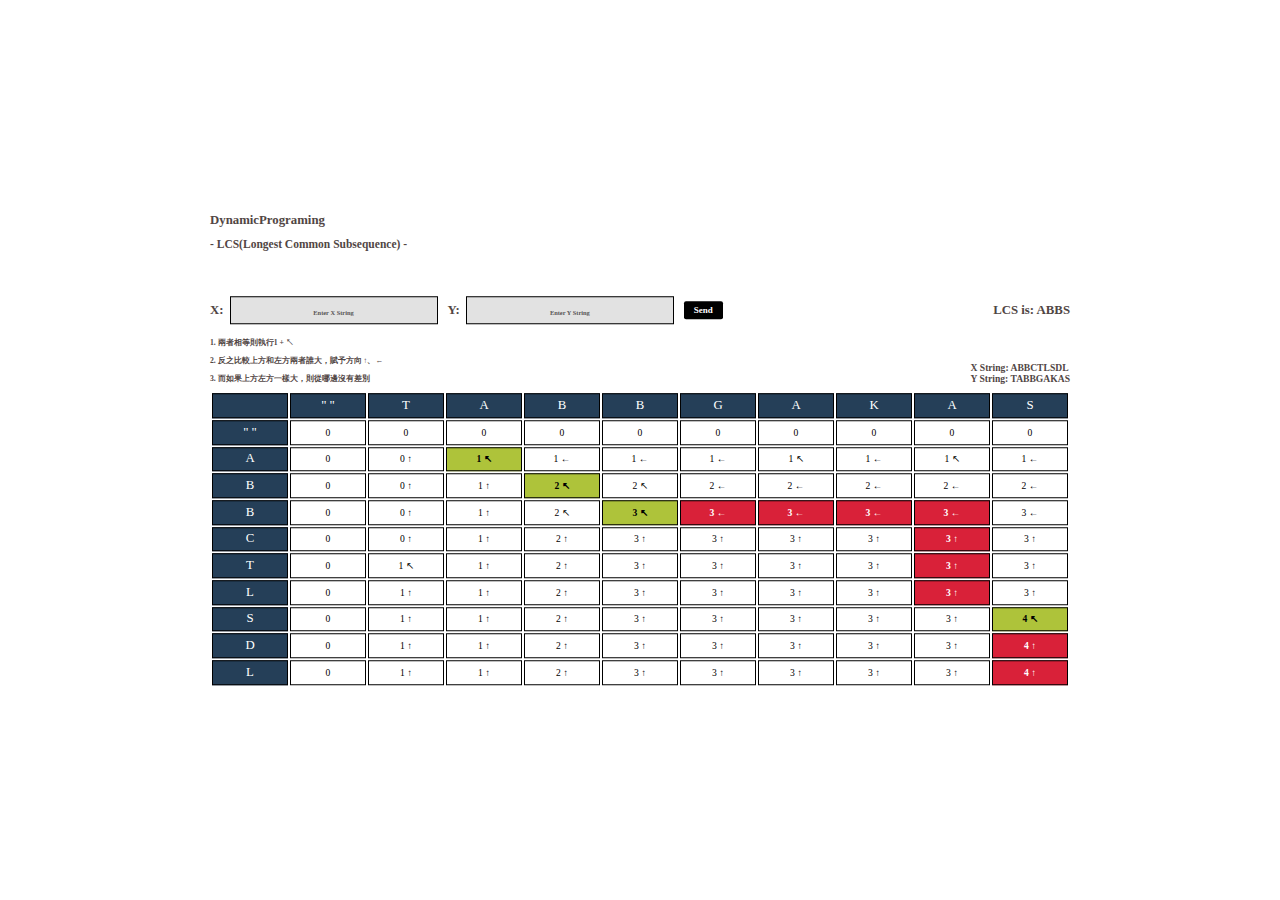
<file: index.html>
<html lang="en">
<head>
  <meta charset="UTF-8">
  <meta http-equiv="X-UA-Compatible" content="IE=edge">
  <meta name="viewport" content="width=device-width, initial-scale=1.0">
  <title>DynamicTable</title>
  <link rel="stylesheet" href="style.css">
</head>
<body></body>
</html>

<script>
// Dynamic Programing Version
let table1 = []
let table2 = []
let table3 = []
let result = ""
let xString = "ABBCTLSDL"
let yString = "TABBGAKAS"

// get DynamicPrograming Table
const dynamicLCS = (str1, str2) => {
  let m = str1.length
  let n = str2.length

  for (let i = 0; i <= m; i++) {
    table1.push([])
    table1[i][0] = 0
    for (let k = 1; k <= n; k++) {
      table1[i].push(null)
    }
  }
  
  for (let j = 0; j <= n; j++) {
    table1[0][j] = 0
  }
  
  // table2
  for (let i = 0; i <= m; i++) {
    table2.push([])
    for (let k = 0; k <= n; k++) {
      table2[i].push('')
    }
  }

  // table3
  for (let i = 0; i <= m; i++) {
    table3.push([])
    for (let k = 0; k <= n; k++) {
      table3[i].push('')
    }
  }
  
  for (let i = 1; i <= m; i++) {
    for (let j = 1; j <= n; j++) {
      // 如果兩者相等
      if (str1[i - 1] === str2[j - 1]) {
        table1[i][j] = 1 + table1[i - 1][j - 1]
        table2[i][j] = "↖"
      // 上方大於左邊
      } else if (table1[i - 1][j] >= table1[i][j - 1]) {
        table1[i][j] = table1[i - 1][j]
        table2[i][j] = "↑"
      // 左邊大於上方
      } else {
        table1[i][j] = table1[i][j - 1]
        table2[i][j] = "←"
      }
    }
  }
}

// print result and get result path
const dynamicPrintLCS = (i, j) => {
  if (i === 0 || j === 0) return
  if (table2[i][j] === "↖") {
    dynamicPrintLCS(i - 1, j - 1)
    result += xString[i - 1]
    table3[i][j] = "↖"
  } else if (table2[i][j] === "↑") {
    dynamicPrintLCS(i - 1, j)
    table3[i][j] = "↑"
  } else {
    dynamicPrintLCS(i, j - 1)
    table3[i][j] = "←"
  }
}

// get final result array
const getDynamicTable = (t1, t2) => {
  for (let i = 0; i < t2.length; i++) {
    for (let j = 0; j < t2[i].length; j++) {
      t2[i][j] === '' ?
        t1[i][j] += `${t2[i][j]}` :
        t1[i][j] += ` ${t2[i][j]}`
    }
  }

  handleTableTitle(table1)
  handleTableTitle(table2)
  handleTableTitle(table3)
}

// merge table title
const handleTableTitle = (table) => {
  const horizontal = ['', '" "'].concat([...yString])
  const vertical = ['" "'].concat([...xString])
  table.unshift(horizontal)
  
  for (let l = 1; l <= vertical.length; l++) {
    table[l].unshift(vertical[l - 1])
  }
}

// get table td content template
const getTableTd = (item, idx) => {
  let td = ''

  for (let j = 0; j < item.length; j++) {
    if (
      (table2[idx][j] === table3[idx][j]) &&
      (table2[idx][j] + table3[idx][j] !== '')
    ) {
      if (table3[idx][j] === '↖') {
        td += `<td class="target">${table1[idx][j]}</td>`
      } else if (table3[idx][j] === '↑' || table3[idx][j] === '←') {
        td += `<td class="path">${table1[idx][j]}</td>`
      } else {
        td += `<td>${table1[idx][j]}</td>`
      }
    } else {
      td += `<td>${table1[idx][j]}</td>`
    }
  }

  return td
}

// get table template and print table in HTML
const printTable = () => {
  let tableContent = ''

  for (let i = 0; i < table1.length; i++) {
    tableContent += `
      <tr>${getTableTd(table1[i], i)}</tr>
    `
  }

  let table = `
    <div class="dynamicTable">
      <div class="des">
        <div class="title">DynamicPrograming</div>
        <div class="subTitle">- LCS(Longest Common Subsequence) -</div>
        <div class="inputInfo">
          <div class="flex">
            <div class="inputBlocks">
              <div class="inputBlock">
                <p>X: </p>
                <input type="text" class="xString" placeholder="Enter X String">
              </div>
              <div class="inputBlock">
                <p>Y: </p>
                <input type="text" class="yString" placeholder="Enter Y String">
              </div>
            </div>
            <div class="sendBtn">Send</div>
          </div>
          <p class="resultTxt">LCS is: ${result}</p>
        </div>
        <p>1. 兩者相等則執行1 + ↖</p>
        <p>2. 反之比較上方和左方兩者誰大，賦予方向 ↑、←</p>
        <p>3. 而如果上方左方一樣大，則從哪邊沒有差別</p>
        <div class="result">
          <div class="str">X String: ${xString}</div>
          <div class="str">Y String: ${yString}</div>
        </div>
      </div>
      <table>${tableContent}</table>
    </div>
  `

  document.body.innerHTML = table
}

const initTable = () => {
  dynamicLCS(xString, yString)
  dynamicPrintLCS(xString.length, yString.length)
  getDynamicTable(table1, table2)
  printTable()
}

// reassign table
const reassignTable = () => {
  table1 = []
  table2 = []
  table3 = []
  result = ''

  const xStr = document.getElementsByClassName('xString')[0]
  const yStr = document.getElementsByClassName('yString')[0]
  xString = xStr.value
  yString = yStr.value

  initTable()

  // ****innerHTML 會重新創建節點，所以要在每一次都重新addEventListener****
  const btn = document.querySelector('.sendBtn')
  btn.addEventListener('click', reassignTable)
}

window.onload = function() {
  initTable()

  const btn = document.querySelector('.sendBtn')
  btn.addEventListener('click', reassignTable)
}

window.addEventListener('onunload', () => {
  const btn = document.querySelector('.sendBtn')
  btn.removeEventListener('click', reassignTable)
})

</script>
</file>
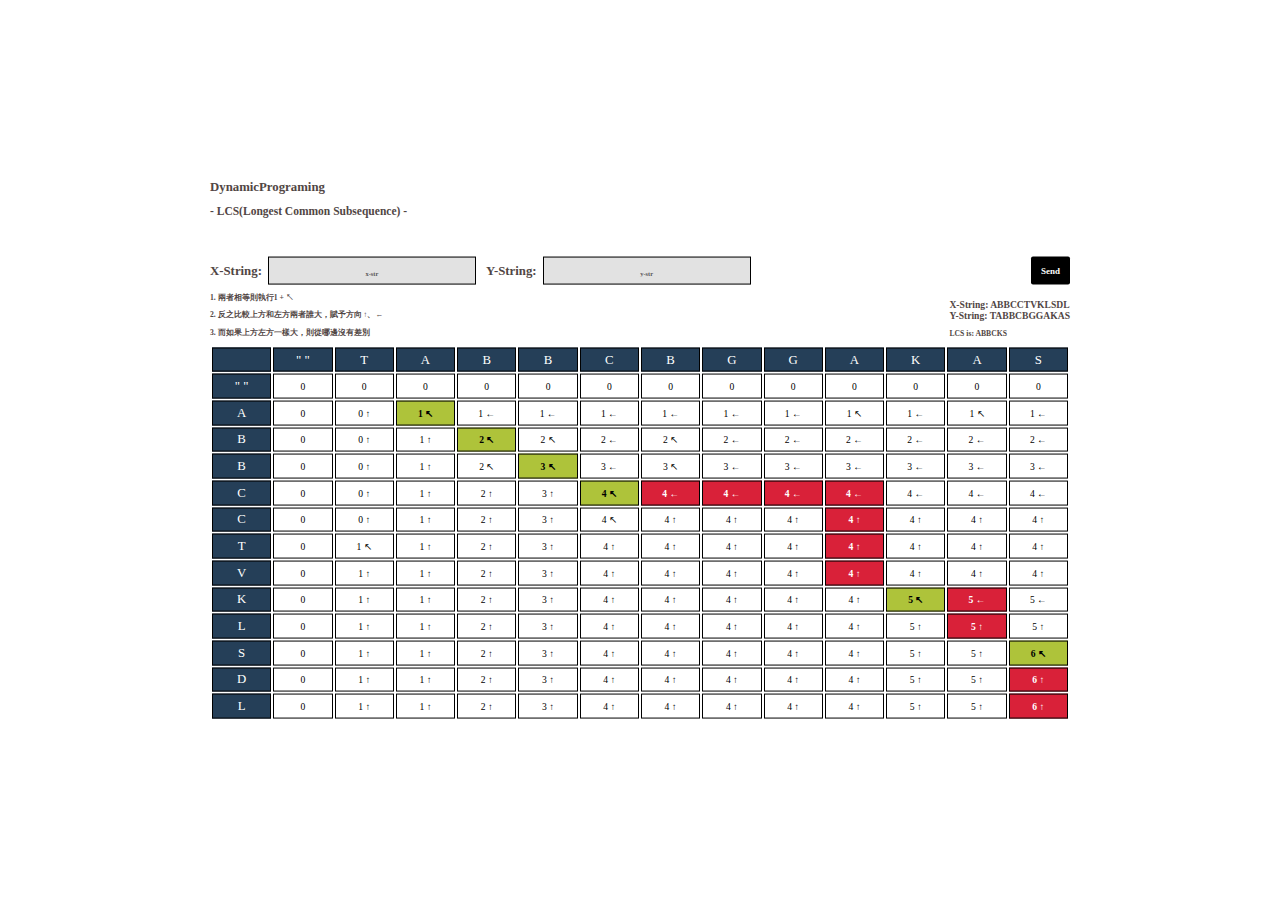
<file: dynamicLCS.html>
<html lang="en">
<head>
  <meta charset="UTF-8">
  <meta http-equiv="X-UA-Compatible" content="IE=edge">
  <meta name="viewport" content="width=device-width, initial-scale=1.0">
  <title>DynamicTable</title>
  <link rel="stylesheet" href="style.css">
</head>
<body></body>
</html>

<script>
// Dynamic Programing Version
let table1 = []
let table2 = []
let table3 = []
let result = ""
let xString = "ABBCCTVKLSDL"
let yString = "TABBCBGGAKAS"

// get DynamicPrograming Table
const dynamicLCS = (str1, str2) => {
  let m = str1.length
  let n = str2.length

  for (let i = 0; i <= m; i++) {
    table1.push([])
    table1[i][0] = 0
    for (let k = 1; k <= n; k++) {
      table1[i].push(null)
    }
  }
  
  for (let j = 0; j <= n; j++) {
    table1[0][j] = 0
  }
  
  // table2
  for (let i = 0; i <= m; i++) {
    table2.push([])
    for (let k = 0; k <= n; k++) {
      table2[i].push('')
    }
  }

  // table3
  for (let i = 0; i <= m; i++) {
    table3.push([])
    for (let k = 0; k <= n; k++) {
      table3[i].push('')
    }
  }
  
  for (let i = 1; i <= m; i++) {
    for (let j = 1; j <= n; j++) {
      // 如果兩者相等
      if (str1[i - 1] === str2[j - 1]) {
        table1[i][j] = 1 + table1[i - 1][j - 1]
        table2[i][j] = "↖"
      // 上方大於左邊
      } else if (table1[i - 1][j] >= table1[i][j - 1]) {
        table1[i][j] = table1[i - 1][j]
        table2[i][j] = "↑"
      // 左邊大於上方
      } else {
        table1[i][j] = table1[i][j - 1]
        table2[i][j] = "←"
      }
    }
  }
}

// print result and get result path
const dynamicPrintLCS = (i, j) => {
  if (i === 0 || j === 0) return
  if (table2[i][j] === "↖") {
    dynamicPrintLCS(i - 1, j - 1)
    result += xString[i - 1]
    table3[i][j] = "↖"
  } else if (table2[i][j] === "↑") {
    dynamicPrintLCS(i - 1, j)
    table3[i][j] = "↑"
  } else {
    dynamicPrintLCS(i, j - 1)
    table3[i][j] = "←"
  }
}

// get final result array
const getDynamicTable = (t1, t2) => {
  for (let i = 0; i < t2.length; i++) {
    for (let j = 0; j < t2[i].length; j++) {
      t2[i][j] === '' ?
        t1[i][j] += `${t2[i][j]}` :
        t1[i][j] += ` ${t2[i][j]}`
    }
  }

  handleTableTitle(table1)
  handleTableTitle(table2)
  handleTableTitle(table3)
}

// merge table title
const handleTableTitle = (table) => {
  const horizontal = ['', '" "'].concat([...yString])
  const vertical = ['" "'].concat([...xString])
  table.unshift(horizontal)
  
  for (let l = 1; l <= vertical.length; l++) {
    table[l].unshift(vertical[l - 1])
  }
}

// get table td content template
const getTableTd = (item, idx) => {
  let td = ''

  for (let j = 0; j < item.length; j++) {
    if (
      (table2[idx][j] === table3[idx][j]) &&
      (table2[idx][j] + table3[idx][j] !== '')
    ) {
      if (table3[idx][j] === '↖') {
        td += `<td class="target">${table1[idx][j]}</td>`
      } else if (table3[idx][j] === '↑' || table3[idx][j] === '←') {
        td += `<td class="path">${table1[idx][j]}</td>`
      } else {
        td += `<td>${table1[idx][j]}</td>`
      }
    } else {
      td += `<td>${table1[idx][j]}</td>`
    }
  }

  return td
}

// get table template and print table in HTML
const printTable = () => {
  let tableContent = ''

  for (let i = 0; i < table1.length; i++) {
    tableContent += `
      <tr>${getTableTd(table1[i], i)}</tr>
    `
  }

  let table = `
    <div class="dynamicTable">
      <div class="des">
        <div class="title">DynamicPrograming</div>
        <div class="subTitle">- LCS(Longest Common Subsequence) -</div>
        <div class="inputInfo">
          <div class="inputBlocks">
            <div class="inputBlock">
              <p>X-String:</p>
              <input type="text" id="str1" placeholder="x-str">
            </div>
            <div class="inputBlock">
              <p>Y-String:</p>
              <input type="text" id="str2" placeholder="y-str">
            </div>
          </div>
          <div class="sendBtn">Send</div>
        </div>
        <p>1. 兩者相等則執行1 + ↖</p>
        <p>2. 反之比較上方和左方兩者誰大，賦予方向 ↑、←</p>
        <p>3. 而如果上方左方一樣大，則從哪邊沒有差別</p>
        <div class="result">
          <div class="str">X-String: ${xString}</div>
          <div class="str">Y-String: ${yString}</div>
          <p>LCS is: ${result}</p>
        </div>
      </div>
      <table>${tableContent}</table>
    </div>
  `

  document.body.innerHTML = table
}

const initTable = () => {
  dynamicLCS(xString, yString)
  dynamicPrintLCS(xString.length, yString.length)
  getDynamicTable(table1, table2)
  printTable()
}

// reassign table
const reassignTable = () => {
  table1 = []
  table2 = []
  table3 = []
  result = ''

  const s1 = document.getElementById('str1').value
  const s2 = document.getElementById('str2').value
  xString = s1
  yString = s2

  initTable()

  // ****innerHTML 會重新創建節點，所以要在每一次都重新addEventListener****
  const btn = document.querySelector('.sendBtn')
  btn.addEventListener('click', reassignTable)
}

window.onload = function() {
  initTable()

  const btn = document.querySelector('.sendBtn')
  btn.addEventListener('click', reassignTable)
}

window.addEventListener('onunload', () => {
  const btn = document.querySelector('.sendBtn')
  btn.removeEventListener('click', reassignTable)
})

</script>
</file>
<file: style.css>
@keyframes targetShine {
  0% {
    background: transparent;
  }
  100% {
    background: #AEC33A;
  }
}

input {
  all: unset;
}

input::placeholder {
  color: #575555;
  font-size: 0.5vw;
}

input {
  background: #e2e2e2;
  text-align: center;
  color: #575555;
  padding: 4px 0;
  border: 1px solid #000;
}

input.error {
  border-color: #ea2f2f;
}

body {
  background: #fff;
  position: relative;
  padding: 0;
  margin: 0;
}

p {
  font-size: 0.6vw;
}

.des {
  position: relative;
  color: #514644;
  font-weight: bold;
}

.title {
  font-size: 1vw;
  font-weight: bold;
  margin-bottom: 10px;
}

.subTitle {
  font-size: 0.9vw;
  font-weight: bold;
  margin-bottom: 40px;
}

.dynamicTable {
  position: absolute;
  top: 50%;
  left: 50%;
  transform: translate(-50%,-50%);
}

table {
  text-align: center;
  width: 860px;
  font-size: 0.75vw;
  margin: 0 auto;
}

tr:nth-of-type(1), tr td:nth-of-type(1)  {
  font-size: 1vw;
  color: #fff;
  background: #253F58;
}

td {
  border: 1px solid #000;
  min-width: 3.5vw;
  padding: 0.3vw 0;
  position: relative;
  overflow: hidden;
}

td.path, td.target {
  font-weight: bold;
}

td.path {
  color: #fff;
  background: #D92139;
}

td.target {
  background: #AEC33A;
  animation: targetShine 0.5s both infinite alternate linear;
}

.result {
  position: absolute;
  right: 0;
  bottom: 0;
  font-size: 1.2vw;
  font-weight: bold;
}

.result .str {
  font-size: 0.75vw;
}

.result p {
  margin-bottom: 0;
}

.sendBtn {
  background: #000;
  display: flex;
  align-items: center;
  justify-content: center;
  color: #fff;
  cursor: pointer;
  transition: 0.5s;
  padding: 4px 10px;
  border-radius: 2px;
  font-size: 0.7vw;
}

.sendBtn:hover {
  background: #736b6a;
}

.inputInfo, .inputBlocks {
  display: flex;
  justify-content: space-between;
}

.inputBlock {
  display: flex;
  justify-content: space-between;
  align-items: center;
  margin-right: 10px;
}

.inputBlock > p {
  margin: 0 6px 0 0;
  font-size: 1vw;
}

.flex {
  display: flex;
  align-items: center;
}

.resultTxt {
  font-size: 1vw;
}
</file>
